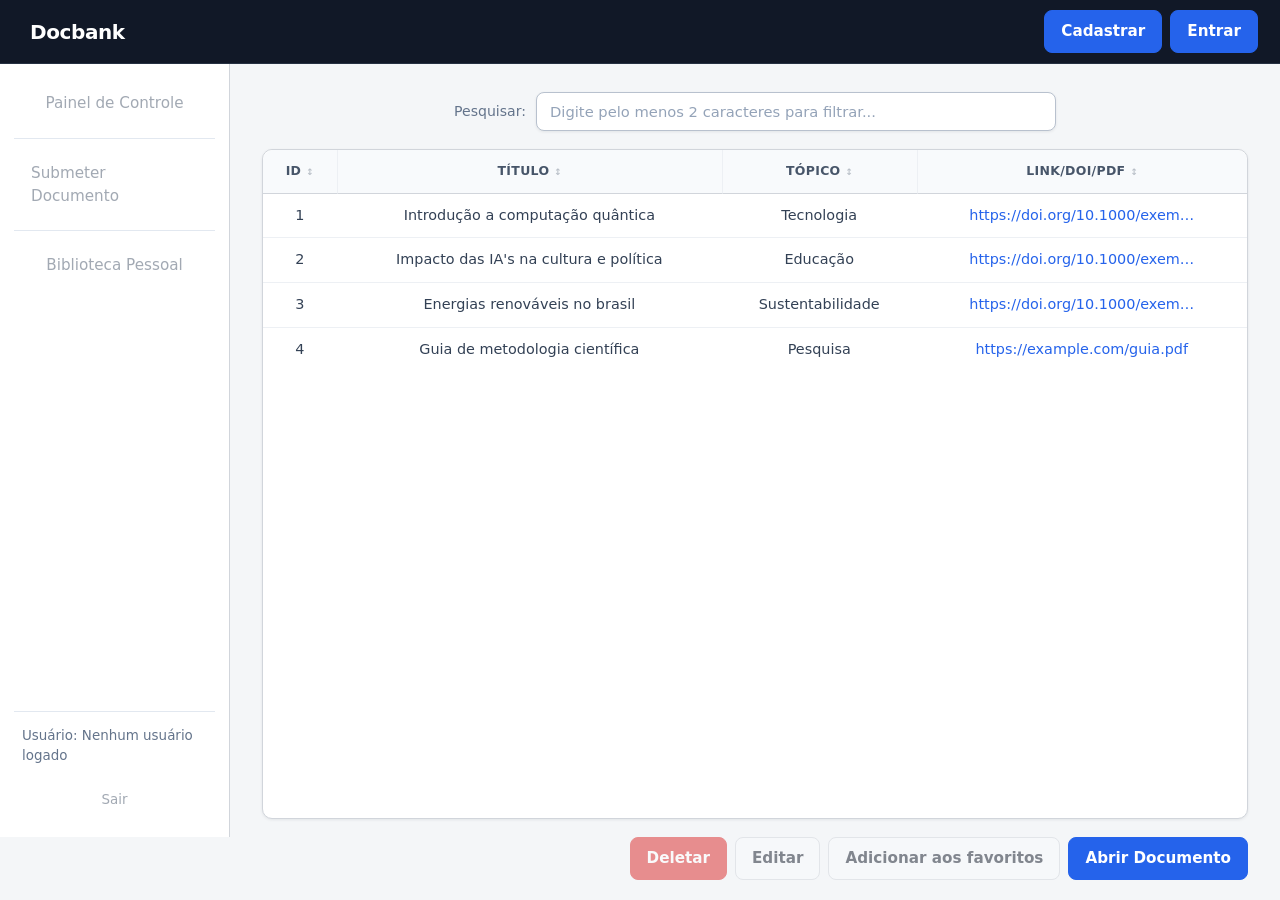
<file: HTML/index.html>
<!DOCTYPE html>
<html lang="pt-BR">

<head>
    <meta charset="UTF-8">
    <meta name="viewport" content="width=device-width, initial-scale=1.0">
    <title>Docbank - Tela Inicial</title>
    <link rel="stylesheet" href="../CSS/style.css">
    <base target="_blank">
</head>

<body>
    <header>
        <div class="logo" title="Docbank">Docbank</div>
        <div class="header-acoes">
            <button id="btn-cadastrar" class="btn-primario" type="button">Cadastrar</button>
            <button id="btn-entrar" class="btn-primario" type="button">Entrar</button>
        </div>
    </header>

    <main>
        <nav class="sidebar">
            <button id="btn-painel" type="button">Painel de Controle</button>
            <hr class="divisor">
            <button id="btn-submeter" type="button">Submeter Documento</button>
            <hr class="divisor">
            <button id="btn-biblioteca" type="button">Biblioteca Pessoal</button>

            <div class="info-usuario" id="info-usuario">Usuário: Nenhum usuário logado</div>
            <button id="btn-sair" type="button">Sair</button>
        </nav>

        <section class="conteudo">
            <div class="barra-pesquisa">
                <label for="pesquisa">Pesquisar:</label>
                <input type="search" id="pesquisa" placeholder="Digite pelo menos 2 caracteres para filtrar..."
                    autocomplete="off">
            </div>

            <div class="tabela-container">
                <table id="tabela-documentos">
                    <thead>
                        <tr>
                            <th>ID</th>
                            <th>Título</th>
                            <th>Tópico</th>
                            <th>LINK/DOI/PDF</th>
                        </tr>
                    </thead>
                    <tbody></tbody>
                </table>
                <p class="msg-vazio" id="msg-vazio" style="display:none;">Nenhum documento encontrado.</p>
            </div>
        </section>
    </main>

    <footer class="acoes-rodape">
        <div class="grupo-acoes">
            <button id="btn-deletar" class="btn-perigo" type="button">Deletar</button>
            <button id="btn-editar" class="btn-secundario" type="button">Editar</button>
            <button id="btn-favoritos" class="btn-secundario" type="button">
                Adicionar aos favoritos
            </button>
            <button id="btn-abrir" class="btn-primario" type="button">Abrir Documento</button>
        </div>
    </footer>

    <div class="modal-fundo" id="modal-fundo">
        <div class="modal">
            <h2 id="modal-titulo">Submeter documento</h2>
            <form id="form-documento" novalidate>
                <input type="hidden" id="campo-id">

                <div class="campo">
                    <label for="inp-titulo">Título</label>
                    <input type="text" id="inp-titulo" maxlength="120">
                    <span class="erro">Informe um título com ao menos 3 caracteres.</span>
                </div>

                <div class="campo">
                    <label for="inp-topico">Tópico</label>
                    <input type="text" id="inp-topico" maxlength="60">
                    <span class="erro">Informe um tópico com ao menos 3 caracteres.</span>
                </div>

                <div class="campo">
                    <label>Tipo de documento:</label>
                    <div class="escolha-tipo">
                        <label><input type="radio" name="tipo-doc" value="link" checked> Link (DOI/URL)</label>
                        <label><input type="radio" name="tipo-doc" value="pdf"> PDF (arquivo local)</label>
                    </div>
                </div>

                <div class="campo" id="campo-link">
                    <label for="inp-link">LINK / DOI</label>
                    <input type="url" id="inp-link" placeholder="https://...">
                    <span class="erro">Informe um link que comece com http:// ou https://.</span>
                </div>

                <div class="campo" id="campo-arquivo" style="display:none;">
                    <label for="inp-arquivo">Arquivo PDF</label>
                    <input type="file" id="inp-arquivo" accept="application/pdf,.pdf">
                    <span class="dica">Apenas arquivos no formato .pdf são suportados.</span>
                    <span class="erro">Selecione um arquivo PDF válido.</span>
                </div>

                <div class="modal-acoes">
                    <button type="button" id="modal-cancelar" class="btn-secundario">Cancelar</button>
                    <button type="submit" class="btn-primario">Salvar</button>
                </div>
            </form>
        </div>
    </div>

    <div class="toast" id="toast" role="status"></div>

    <script src="../JS/dados.js"></script>
    <script src="../JS/script.js"></script>
</body>

</html>
</file>
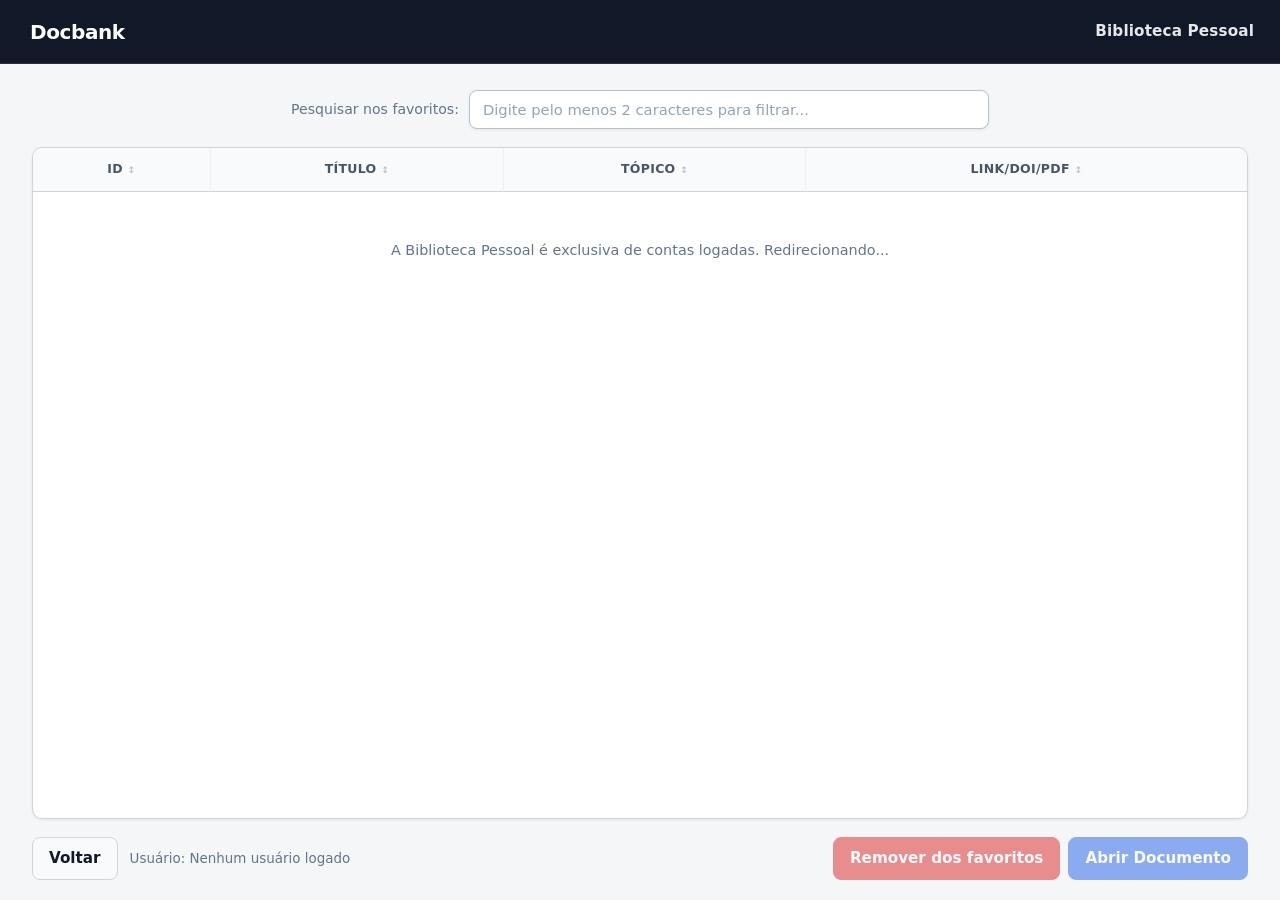
<file: HTML/biblioteca.html>
<!DOCTYPE html>
<html lang="pt-BR">

<head>
    <meta charset="UTF-8">
    <meta name="viewport" content="width=device-width, initial-scale=1.0">
    <title>Docbank - Biblioteca Pessoal</title>
    <link rel="stylesheet" href="../CSS/style.css">
</head>

<body>
    <header>
        <div class="logo" id="logo-docbank" title="Docbank">Docbank</div>
        <div class="titulo-header">Biblioteca Pessoal</div>
    </header>

    <main>
        <section class="conteudo conteudo-biblioteca">
            <div class="barra-pesquisa">
                <label for="pesquisa">Pesquisar nos favoritos:</label>
                <input type="search" id="pesquisa" placeholder="Digite pelo menos 2 caracteres para filtrar..."
                    autocomplete="off">
            </div>

            <div class="tabela-container">
                <table id="tabela-favoritos">
                    <thead>
                        <tr>
                            <th>ID</th>
                            <th>Título</th>
                            <th>Tópico</th>
                            <th>LINK/DOI/PDF</th>
                        </tr>
                    </thead>
                    <tbody></tbody>
                </table>
                <p class="msg-vazio" id="msg-vazio" style="display:none;"></p>
            </div>
        </section>
    </main>

    <footer class="biblioteca-rodape">
        <button id="btn-voltar" class="btn-secundario" type="button">Voltar</button>
        <span class="info-usuario-rodape" id="info-usuario">Usuário: Nenhum usuário logado</span>
        <div class="grupo-acoes">
            <button id="btn-remover" class="btn-perigo" type="button">Remover dos favoritos</button>
            <button id="btn-abrir" class="btn-primario" type="button">Abrir Documento</button>
        </div>
    </footer>

    <div class="toast" id="toast" role="status"></div>

    <script src="../JS/dados.js"></script>
    <script src="../JS/biblioteca.js"></script>
</body>

</html>
</file>
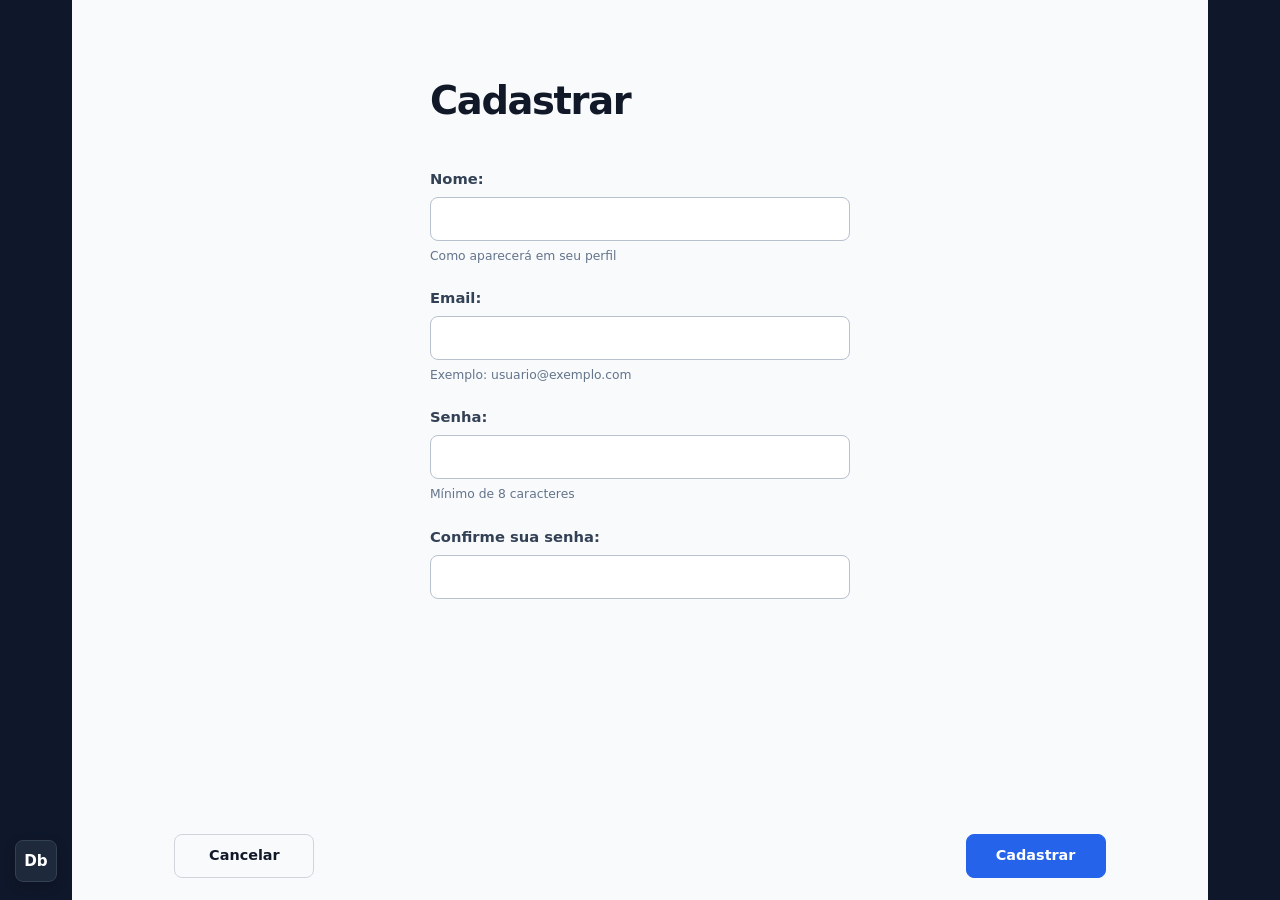
<file: HTML/cadastro.html>
<!DOCTYPE html>
<html lang="pt-BR">

<head>
    <meta charset="UTF-8">
    <meta name="viewport" content="width=device-width, initial-scale=1.0">
    <title>Docbank - Cadastrar</title>
    <link rel="stylesheet" href="../CSS/style.css">
    <base target="_blank">
</head>

<body class="pagina-auth">
    <aside class="barra-lateral">
        <div class="marca" id="logo-db" title="Docbank">Db</div>
    </aside>

    <div class="faixa-branca">
        <h1>Cadastrar</h1>

        <form id="form-cadastro" novalidate>
            <div class="campo">
                <label for="inp-nome">Nome:</label>
                <input type="text" id="inp-nome" maxlength="80" autocomplete="name">
                <span class="dica">Como aparecerá em seu perfil</span>
                <span class="erro">Por favor, preencha todos os campos antes de continuar</span>
            </div>

            <div class="campo">
                <label for="inp-email">Email:</label>
                <input type="email" id="inp-email" maxlength="120" autocomplete="email">
                <span class="dica">Exemplo: usuario@exemplo.com</span>
                <span class="erro">Um email válido é obrigatório (ex: usuario@exemplo.com)</span>
            </div>

            <div class="campo">
                <label for="inp-senha">Senha:</label>
                <input type="password" id="inp-senha" maxlength="60" autocomplete="new-password">
                <span class="dica">Mínimo de 8 caracteres</span>
                <span class="erro">A senha deve ter no mínimo 8 caracteres</span>
            </div>

            <div class="campo">
                <label for="inp-confirma">Confirme sua senha:</label>
                <input type="password" id="inp-confirma" maxlength="60" autocomplete="new-password">
                <span class="erro">Por favor, confirme sua senha</span>
            </div>
        </form>

        <div class="rodape-form">
            <button type="button" id="btn-cancelar" class="btn-secundario">Cancelar</button>
            <button type="submit" form="form-cadastro" class="btn-primario">Cadastrar</button>
        </div>
    </div>

    <aside class="barra-lateral barra-direita"></aside>

    <div class="modal-fundo" id="modal-nivel">
        <div class="modal">
            <h2>Qual o nível de acesso da conta?</h2>
            <div class="opcoes-nivel">
                <button type="button" data-nivel="Administrador">Administrador</button>
                <button type="button" data-nivel="Moderador">Moderador</button>
                <button type="button" data-nivel="Usuario">Usuario</button>
            </div>
            <div class="senha-nivel" id="bloco-senha-nivel">
                <div class="campo">
                    <label for="inp-senha-nivel">Senha de autorização:</label>
                    <input type="password" id="inp-senha-nivel" placeholder="Informe a senha do nível">
                </div>
                <div class="modal-acoes">
                    <button type="button" id="btn-voltar-nivel" class="btn-secundario">Voltar</button>
                    <button type="button" id="btn-confirmar-nivel" class="btn-primario">Confirmar</button>
                </div>
            </div>
            <p class="msg-modal" id="msg-modal-nivel"></p>
        </div>
    </div>

    <div class="modal-fundo" id="modal-cancelamento">
        <div class="modal modal-confirm">
            <h2>Cancelar cadastro</h2>
            <p>Deseja cancelar o cadastro?</p>
            <div class="modal-acoes">
                <button type="button" id="btn-cancelar-nao" class="btn-secundario">Continuar cadastrando</button>
                <button type="button" id="btn-cancelar-sim" class="btn-perigo">Cancelar cadastro</button>
            </div>
        </div>
    </div>

    <div class="toast" id="toast" role="status"></div>

    <script src="../JS/cadastro.js"></script>
</body>

</html>
</file>
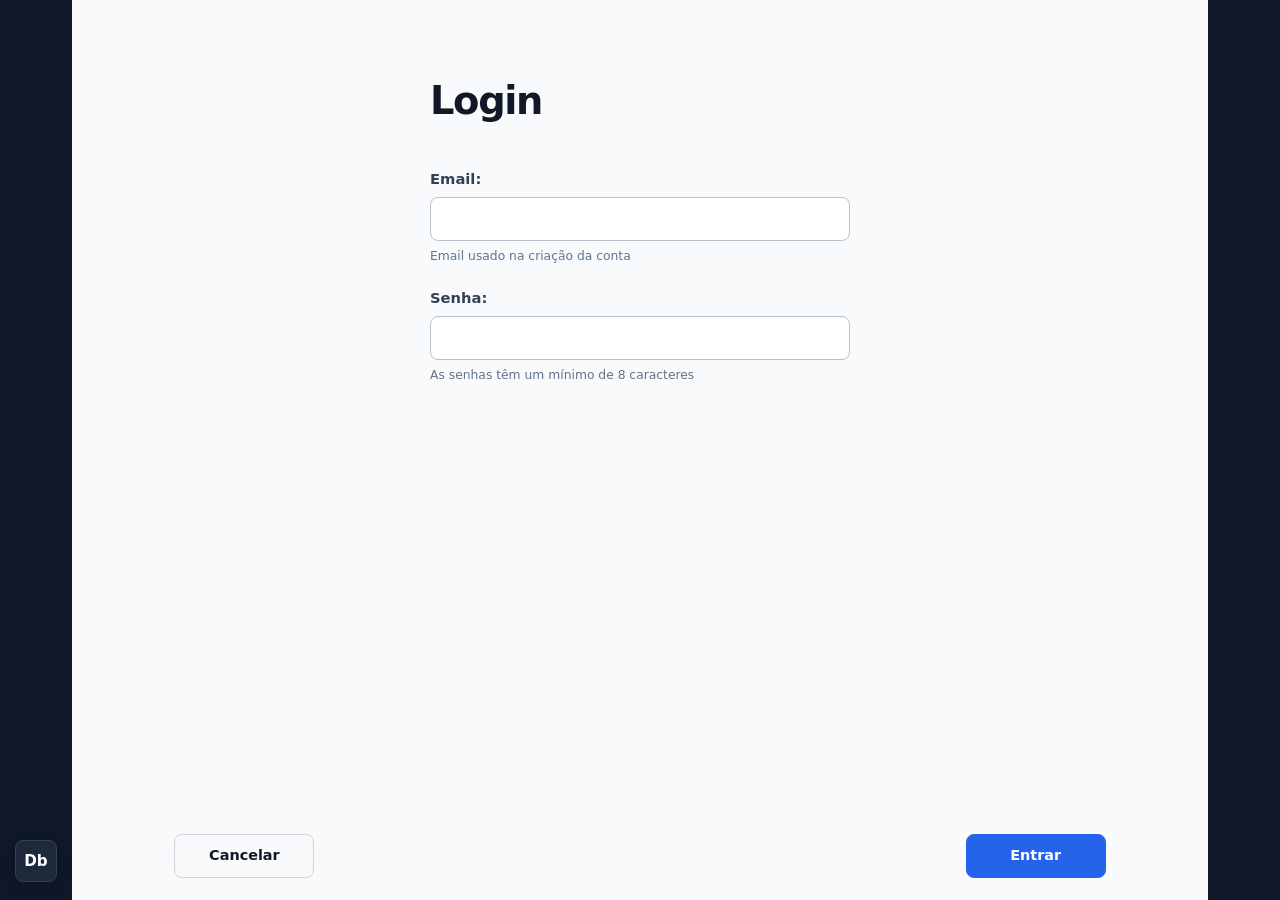
<file: HTML/login.html>
<!DOCTYPE html>
<html lang="pt-BR">

<head>
    <meta charset="UTF-8">
    <meta name="viewport" content="width=device-width, initial-scale=1.0">
    <title>Docbank - Login</title>
    <link rel="stylesheet" href="../CSS/style.css">
</head>

<body class="pagina-auth">
    <aside class="barra-lateral">
        <div class="marca" id="logo-db" title="Docbank">Db</div>
    </aside>

    <div class="faixa-branca">
        <h1>Login</h1>

        <form id="form-login" novalidate>
            <div class="campo">
                <label for="inp-email">Email:</label>
                <input type="email" id="inp-email" maxlength="120" autocomplete="email">
                <span class="dica">Email usado na criação da conta</span>
                <span class="erro">Informe o email da sua conta</span>
            </div>

            <div class="campo">
                <label for="inp-senha">Senha:</label>
                <input type="password" id="inp-senha" maxlength="60" autocomplete="current-password">
                <span class="dica">As senhas têm um mínimo de 8 caracteres</span>
                <span class="erro">Informe sua senha</span>
            </div>
        </form>

        <div class="rodape-form">
            <button type="button" id="btn-cancelar" class="btn-secundario">Cancelar</button>
            <button type="submit" form="form-login" class="btn-primario">Entrar</button>
        </div>
    </div>

    <aside class="barra-lateral barra-direita"></aside>

    <div class="toast" id="toast" role="status"></div>

    <script src="../JS/login.js"></script>
</body>

</html>
</file>
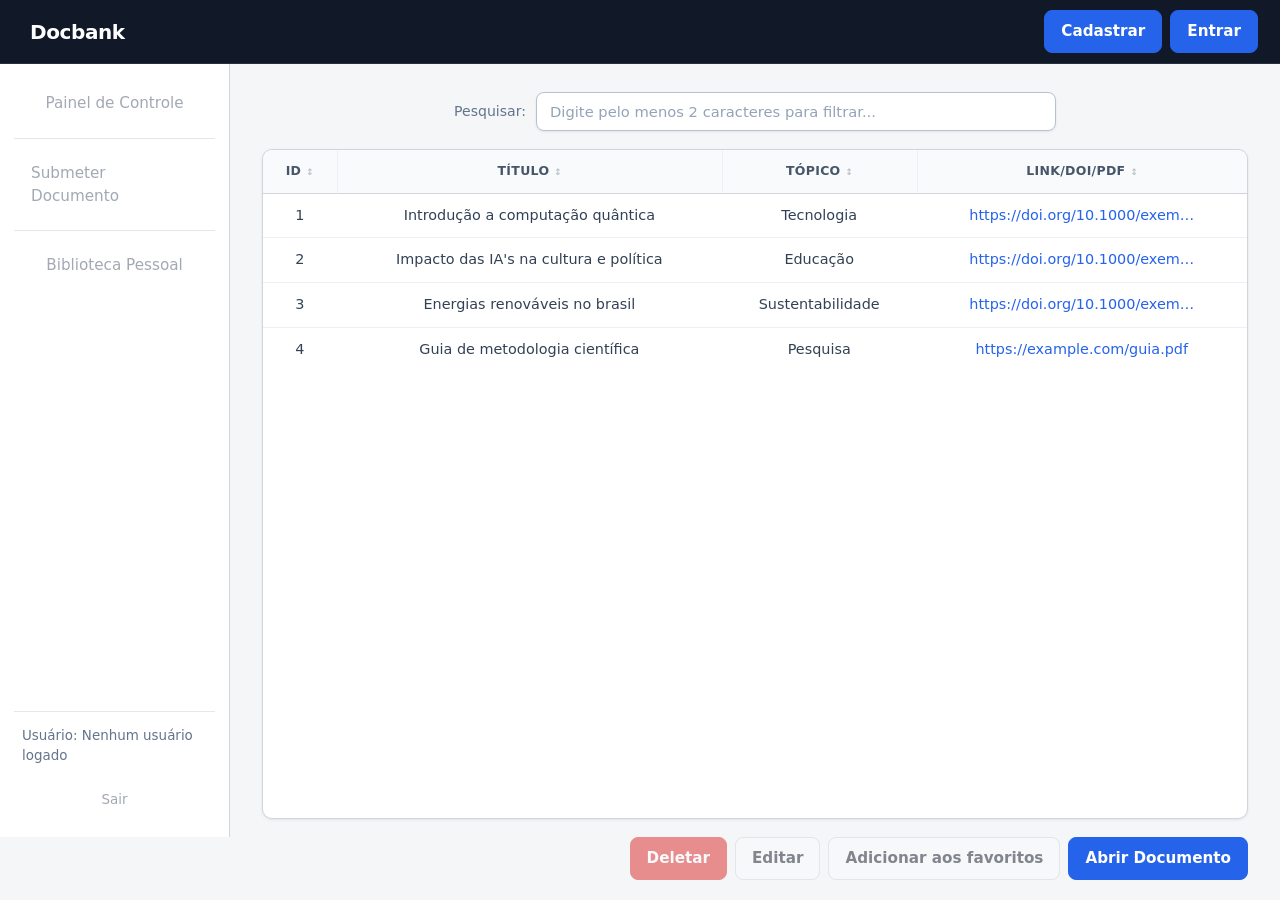
<file: HTML/painel.html>
<!DOCTYPE html>
<html lang="pt-BR">

<head>
    <meta charset="UTF-8">
    <meta name="viewport" content="width=device-width, initial-scale=1.0">
    <title>Docbank - Painel de Controle</title>
    <link rel="stylesheet" href="../CSS/style.css">
</head>

<body>
    <header>
        <div class="logo" id="logo-docbank" title="Docbank">Docbank</div>
        <div class="titulo-header">Painel de Controle</div>
    </header>

    <main>
        <section class="conteudo conteudo-painel">
            <h2 class="titulo-secao">Arquivos na espera de aprovação</h2>

            <div class="tabela-container">
                <table id="tabela-pendentes">
                    <thead>
                        <tr>
                            <th>ID</th>
                            <th>Título</th>
                            <th>Tópico</th>
                            <th>LINK/DOI/PDF</th>
                        </tr>
                    </thead>
                    <tbody></tbody>
                </table>
                <p class="msg-vazio" id="msg-vazio" style="display:none;"></p>
            </div>
        </section>
    </main>

    <footer class="biblioteca-rodape">
        <button id="btn-voltar" class="btn-secundario" type="button">Voltar</button>
        <button id="btn-admin" class="btn-secundario" type="button">Sessão do Admin.</button>
        <div class="grupo-acoes">
            <button id="btn-rejeitar" class="btn-perigo" type="button">Rejeitar Documento</button>
            <button id="btn-aprovar" class="btn-sucesso" type="button">Aprovar Documento</button>
            <button id="btn-abrir" class="btn-primario" type="button">Abrir Documento</button>
        </div>
    </footer>

    <div class="modal-fundo" id="modal-admin">
        <div class="modal modal-largo">
            <h2>Sessão do Administrador</h2>

            <div class="tabela-container tabela-admin">
                <table id="tabela-usuarios">
                    <thead>
                        <tr>
                            <th>ID</th>
                            <th>Usuário</th>
                            <th>Status</th>
                        </tr>
                    </thead>
                    <tbody></tbody>
                </table>
                <p class="msg-vazio" id="msg-vazio-usuarios" style="display:none;">Nenhum usuário cadastrado.</p>
            </div>

            <div class="modal-acoes modal-acoes-admin">
                <button type="button" id="btn-fechar-admin" class="btn-secundario">Fechar</button>
                <div class="grupo-acoes">
                    <button type="button" id="btn-deletar-usuario" class="btn-perigo">Deletar</button>
                    <button type="button" id="btn-suspender-usuario" class="btn-perigo">Suspender</button>
                    <button type="button" id="btn-alterar-cargo" class="btn-secundario">Alterar Cargo</button>
                </div>
            </div>
        </div>
    </div>

    <div class="modal-fundo" id="modal-confirm">
        <div class="modal modal-confirm">
            <h2 id="confirm-titulo">Confirmar ação</h2>
            <p id="confirm-texto">Deseja continuar?</p>
            <div class="modal-acoes">
                <button type="button" id="confirm-nao" class="btn-secundario">Não</button>
                <button type="button" id="confirm-sim" class="btn-perigo">Sim</button>
            </div>
        </div>
    </div>

    <div class="modal-fundo" id="modal-cargo">
        <div class="modal">
            <h2>Alterar cargo do usuário</h2>
            <div class="opcoes-nivel">
                <button type="button" data-cargo="Usuario">Usuario</button>
                <button type="button" data-cargo="Moderador">Moderador</button>
                <button type="button" data-cargo="Administrador">Administrador</button>
            </div>
            <div class="modal-acoes">
                <button type="button" id="btn-cancelar-cargo" class="btn-secundario">Cancelar</button>
            </div>
        </div>
    </div>

    <div class="toast" id="toast" role="status"></div>

    <script src="../JS/dados.js"></script>
    <script src="../JS/painel.js"></script>
</body>

</html>
</file>
<file: CSS/style.css>
:root {
    --cor-fundo: #f4f6f8;
    --cor-superficie: #ffffff;

    --cor-cabecalho: #111827;
    --cor-sidebar: #ffffff;

    --cor-borda: #d1d5db;
    --cor-borda-forte: #b8c1ce;

    --cor-texto: #111827;
    --cor-texto-suave: #64748b;
    --cor-texto-fraco: #94a3b8;

    --cor-primaria: #2563eb;
    --cor-primaria-hover: #1d4ed8;
    --cor-primaria-suave: #eff6ff;

    --cor-sucesso: #15803d;
    --cor-sucesso-hover: #166534;
    --cor-sucesso-fundo: #dcfce7;

    --cor-perigo: #dc2626;
    --cor-perigo-hover: #b91c1c;
    --cor-perigo-fundo: #fee2e2;
    --cor-perigo-suave: #fef2f2;

    --cor-aviso: #b45309;
    --cor-aviso-fundo: #fef3c7;

    --cor-info: #0369a1;
    --cor-info-fundo: #e0f2fe;

    --branco: #ffffff;

    --raio: 8px;
    --raio-sm: 6px;
    --raio-md: 8px;
    --raio-lg: 10px;

    --sombra-sm: 0 1px 3px rgba(15, 23, 42, .08);
    --sombra-md: 0 10px 30px rgba(15, 23, 42, .14);

    --transicao: 150ms ease;
}

* {
    margin: 0;
    padding: 0;
    box-sizing: border-box;
    font-family:
        Inter,
        ui-sans-serif,
        system-ui,
        -apple-system,
        BlinkMacSystemFont,
        "Segoe UI",
        Roboto,
        Helvetica,
        Arial,
        sans-serif;
}

html {
    font-size: 16px;
}

body {
    min-height: 100vh;
    display: flex;
    flex-direction: column;

    background: var(--cor-fundo);
    color: var(--cor-texto);

    line-height: 1.5;
}

header {
    min-height: 64px;

    display: flex;
    align-items: center;
    justify-content: space-between;

    padding: 10px 22px;
    gap: 16px;

    background: var(--cor-cabecalho);
    border-bottom: 1px solid #263142;
}

.logo {
    padding: 5px 8px;

    background: transparent;
    color: var(--branco);

    border-radius: var(--raio-sm);

    font-size: 1.25rem;
    font-weight: 700;
    letter-spacing: -0.02em;

    cursor: pointer;
    user-select: none;

    transition:
        background var(--transicao),
        color var(--transicao);
}

.logo:hover {
    background: rgba(255, 255, 255, .08);
}

.titulo-header {
    margin-right: 4px;

    color: #e5e7eb;

    font-size: .95rem;
    font-weight: 600;
    letter-spacing: .01em;
}

.header-acoes {
    display: flex;
    align-items: center;
    gap: 8px;
}

.titulo-secao {
    margin-bottom: 18px;
    color: var(--cor-texto);
    font-size: 1.5rem;
    font-weight: 650;
    letter-spacing: -.02em;
    text-align: center;
}

button {
    display: inline-flex;
    align-items: center;
    justify-content: center;
    gap: 6px;
    min-height: 40px;
    padding: 9px 16px;
    background: var(--cor-superficie);
    color: var(--cor-texto);
    border: 1px solid var(--cor-borda);
    border-radius: var(--raio);
    font: inherit;
    font-size: .95rem;
    font-weight: 600;
    cursor: pointer;
    transition:
        background-color var(--transicao),
        border-color var(--transicao),
        color var(--transicao),
        transform .1s ease;
}

button:hover:not(:disabled) {
    background: #f8fafc;
}

button:active:not(:disabled) {
    transform: translateY(1px);
}

button:disabled {
    opacity: .5;
    cursor: not-allowed;
}

.btn-primario {
    background: var(--cor-primaria);
    border-color: var(--cor-primaria);
    color: var(--branco);
}

.btn-primario:hover:not(:disabled) {
    background: var(--cor-primaria-hover);
    border-color: var(--cor-primaria-hover);
    color: var(--branco);
}

.btn-sucesso {
    background: var(--cor-sucesso);
    border-color: var(--cor-sucesso);
    color: var(--branco);
}

.btn-sucesso:hover:not(:disabled) {
    background: var(--cor-sucesso-hover);
    border-color: var(--cor-sucesso-hover);
    color: var(--branco);
}

.btn-perigo {
    background: var(--cor-perigo);
    border-color: var(--cor-perigo);
    color: var(--branco);
}

.btn-perigo:hover:not(:disabled) {
    background: var(--cor-perigo-hover);
    border-color: var(--cor-perigo-hover);
    color: var(--branco);
}

.btn-secundario {
    background: #f8fafc;
    border-color: var(--cor-borda);
    color: var(--cor-texto);
}

main {
    flex: 1;

    display: flex;

    min-height: 0;
}

nav.sidebar {
    width: 230px;
    flex-shrink: 0;

    display: flex;
    flex-direction: column;

    gap: 8px;
    padding: 18px 14px;

    background: var(--cor-sidebar);

    border-right: 1px solid var(--cor-borda);
}

nav.sidebar button {
    width: 100%;

    background: transparent;
    color: #475569;

    border-color: transparent;
    box-shadow: none;

    font-weight: 500;
    text-align: left;
}

nav.sidebar button:hover:not(:disabled) {
    background: #f1f5f9;
    border-color: #e2e8f0;
    color: var(--cor-texto);
}

.divisor {
    width: 100%;

    margin: 5px 0;

    border: 0;
    border-top: 1px solid #e2e8f0;
}

.info-usuario {
    width: 100%;

    margin-top: auto;
    padding: 14px 8px 8px;

    color: var(--cor-texto-suave);

    border-top: 1px solid #e2e8f0;

    font-size: .84rem;
    font-weight: 500;
    line-height: 1.45;

    overflow-wrap: anywhere;
}

nav.sidebar .info-usuario+#btn-sair {
    width: 100%;
    flex: 0 0 auto;
    align-self: stretch;

    min-height: 36px;
    padding: 8px 10px;

    background: transparent;
    color: #475569;

    border-color: transparent;
    box-shadow: none;

    font-size: .84rem;
    font-weight: 500;

    text-align: left;
}

nav.sidebar .info-usuario+#btn-sair:hover:not(:disabled) {
    background: var(--cor-perigo-suave);
    border-color: #fecaca;
    color: var(--cor-perigo);
}

.conteudo {
    flex: 1;
    min-width: 0;

    display: flex;
    flex-direction: column;

    gap: 18px;
    padding: 28px 32px 18px;
}

.conteudo-biblioteca,
.conteudo-painel {
    padding-top: 26px;
}

.barra-pesquisa {
    display: flex;
    align-items: center;
    justify-content: center;

    gap: 10px;
    flex-wrap: wrap;
}

.barra-pesquisa label {
    color: var(--cor-texto-suave);

    font-size: .88rem;
    font-weight: 500;
}

.barra-pesquisa input {
    width: min(60%, 520px);

    padding: 10px 13px;

    background: var(--cor-superficie);
    color: var(--cor-texto);

    border: 1px solid var(--cor-borda-forte);
    border-radius: var(--raio-md);

    font-size: .92rem;

    box-shadow: var(--sombra-sm);

    transition:
        border-color var(--transicao),
        box-shadow var(--transicao);
}

.barra-pesquisa input:hover {
    border-color: #aeb8c6;
}

.barra-pesquisa input:focus {
    outline: none;

    border-color: var(--cor-primaria);

    box-shadow:
        0 0 0 3px rgba(37, 99, 235, .12);
}

.barra-pesquisa input::placeholder {
    color: var(--cor-texto-fraco);
}

.tabela-container {
    flex: 1;

    min-height: 300px;

    overflow: auto;

    background: var(--cor-superficie);

    border: 1px solid var(--cor-borda);
    border-radius: var(--raio-lg);

    box-shadow: var(--sombra-sm);
}

table {
    width: 100%;

    border-collapse: separate;
    border-spacing: 0;

    font-size: .9rem;
}

thead th {
    position: sticky;
    top: 0;

    padding: 12px 14px;

    background: #f8fafc;
    color: #475569;

    border-bottom: 1px solid var(--cor-borda);

    font-size: .78rem;
    font-weight: 700;
    letter-spacing: .025em;
    text-align: center;
    text-transform: uppercase;

    cursor: pointer;
    user-select: none;
    white-space: nowrap;
}

thead th:first-child {
    border-top-left-radius: var(--raio-lg);
}

thead th:last-child {
    border-top-right-radius: var(--raio-lg);
}

thead th+th {
    border-left: 1px solid #edf0f4;
}

thead th:hover {
    background: #f1f5f9;
}

thead th .seta-ord {
    margin-left: 5px;

    font-size: .72em;
    opacity: .35;
}

thead th.ordenado {
    background: #eff6ff;
    color: #1d4ed8;
}

thead th.ordenado .seta-ord {
    opacity: 1;
}

tbody td {
    padding: 11px 14px;

    color: #334155;

    border-bottom: 1px solid #edf0f4;

    text-align: center;
    vertical-align: middle;
}

tbody tr {
    cursor: pointer;

    transition:
        background var(--transicao);
}

tbody tr:hover {
    background: #f8fafc;
}

tbody tr:last-child td {
    border-bottom: 0;
}

tbody tr.selecionada {
    background: var(--cor-primaria-suave);
}

tbody tr.selecionada td {
    color: #1e40af;
}

td a {
    color: var(--cor-primaria);

    font-weight: 500;
    text-decoration: none;
}

td a:hover {
    text-decoration: underline;
}

.msg-vazio {
    padding: 48px 20px;

    color: var(--cor-texto-suave);

    font-size: .9rem;
    text-align: center;
}

footer.acoes-rodape,
footer.biblioteca-rodape {
    display: flex;
    align-items: center;

    gap: 12px;

    padding: 0 32px 20px;
}

footer.acoes-rodape {
    flex-wrap: wrap;
}

footer.biblioteca-rodape {
    justify-content: flex-start;
    flex-wrap: nowrap;

    width: 100%;
}

footer.biblioteca-rodape>button {
    flex: 0 0 auto;
}

.grupo-acoes {
    display: flex;
    align-items: center;

    gap: 8px;

    margin-left: auto;

    flex-wrap: wrap;
}

footer.biblioteca-rodape .grupo-acoes {
    flex: 0 0 auto;
}

footer.acoes-rodape button,
footer.biblioteca-rodape button {
    white-space: nowrap;
}

.info-usuario-rodape {
    flex: 0 1 auto;

    max-width: 280px;

    color: var(--cor-texto-suave);

    font-size: .84rem;

    white-space: nowrap;
    overflow: hidden;
    text-overflow: ellipsis;
}

.modal-fundo {
    position: fixed;
    inset: 0;

    z-index: 100;

    display: none;
    align-items: center;
    justify-content: center;

    padding: 20px;

    background: rgba(15, 23, 42, .55);

    backdrop-filter: blur(2px);
}

.modal-fundo.aberto {
    display: flex;
}

.modal {
    width: min(440px, 100%);
    max-height: calc(100vh - 40px);

    overflow: auto;

    padding: 24px;

    background: var(--cor-superficie);

    border: 1px solid var(--cor-borda);
    border-radius: 12px;

    box-shadow: var(--sombra-md);
}

.modal-largo {
    width: min(700px, 100%);
}

.modal h2 {
    margin-bottom: 20px;

    color: var(--cor-texto);

    font-size: 1.2rem;
    font-weight: 650;
    letter-spacing: -.01em;
}

.modal-acoes {
    display: flex;
    align-items: center;
    justify-content: flex-end;

    gap: 8px;
    margin-top: 20px;
    padding-top: 16px;

    border-top: 1px solid #edf0f4;
}

.modal-acoes-admin {
    align-items: center;
    justify-content: space-between;
    gap: 12px;
    flex-wrap: nowrap;
}

.modal-acoes-admin .grupo-acoes {
    gap: 8px;
    margin-left: auto;
    flex-wrap: nowrap;
}

.modal-confirm p {
    color: #475569;

    font-size: .92rem;
    line-height: 1.6;
}

.campo {
    display: flex;
    flex-direction: column;

    gap: 6px;
    margin-bottom: 16px;
}

.campo label {
    color: #374151;

    font-size: .84rem;
    font-weight: 600;
}

.campo input {
    width: 100%;
    padding: 10px 12px;
    background: var(--branco);
    color: var(--cor-texto);
    border: 1px solid var(--cor-borda-forte);
    border-radius: var(--raio-md);
    font-size: .92rem;
    transition:
        border-color var(--transicao),
        box-shadow var(--transicao);
}

.campo input:hover {
    border-color: #aeb8c6;
}

.campo input:focus {
    outline: none;
    border-color: var(--cor-primaria);
    box-shadow:
        0 0 0 3px rgba(37, 99, 235, .12);
}

.campo input::placeholder {
    color: var(--cor-texto-fraco);
}

.campo .dica {
    color: var(--cor-texto-suave);

    font-size: .76rem;
    line-height: 1.4;
}

.campo .erro {
    display: none;

    color: var(--cor-perigo);

    font-size: .77rem;
    line-height: 1.4;
}

.campo.invalido input {
    background: #fffafa;
    border-color: #ef4444;
    box-shadow:
        0 0 0 3px rgba(220, 38, 38, .08);
}

.campo.invalido .erro {
    display: block;
}

.escolha-tipo {
    display: flex;
    align-items: stretch;
    justify-content: flex-start;

    gap: 10px;
    margin-top: 4px;

    flex-wrap: wrap;
}

.escolha-tipo label {
    flex: 0 0 auto;

    display: inline-flex;
    align-items: center;

    gap: 8px;
    padding: 9px 12px;

    background: #f8fafc;
    color: #475569;

    border: 1px solid var(--cor-borda);
    border-radius: var(--raio-md);

    font-size: .88rem;
    font-weight: 500;

    cursor: pointer;

    transition:
        background var(--transicao),
        border-color var(--transicao),
        color var(--transicao);
}

.escolha-tipo label:hover {
    background: #f1f5f9;
    border-color: #aeb8c6;
}

.escolha-tipo label:has(input:checked) {
    background: var(--cor-primaria-suave);
    border-color: #93c5fd;
    color: #1d4ed8;
}

.escolha-tipo input[type="radio"] {
    appearance: none;

    flex: 0 0 auto;

    width: 16px;
    height: 16px;
    margin: 0;

    display: grid;
    place-content: center;

    border: 1px solid #aeb8c6;
    border-radius: 50%;

    cursor: pointer;
}

.escolha-tipo input[type="radio"]::before {
    content: "";

    width: 8px;
    height: 8px;

    background: var(--cor-primaria);

    border-radius: 50%;

    transform: scale(0);

    transition: transform var(--transicao);
}

.escolha-tipo input[type="radio"]:checked {
    border-color: var(--cor-primaria);
}

.escolha-tipo input[type="radio"]:checked::before {
    transform: scale(1);
}

input[type="file"] {
    padding: 8px;

    background: #f8fafc;
    color: var(--cor-texto-suave);

    border: 1px dashed #b8c1ce;
    border-radius: var(--raio-md);

    cursor: pointer;
}

input[type="file"]:hover {
    background: var(--cor-primaria-suave);
    border-color: var(--cor-primaria);
}

input[type="file"]::file-selector-button {
    margin-right: 10px;
    padding: 6px 10px;

    background: var(--branco);
    color: var(--cor-texto);

    border: 1px solid var(--cor-borda-forte);
    border-radius: 6px;

    font-size: .8rem;

    cursor: pointer;
}

.campo.invalido input[type="file"] {
    border-color: #ef4444;
}

.modal .opcoes-nivel {
    display: flex;
    flex-direction: column;

    gap: 8px;
    margin: 12px 0 6px;
}

.modal .opcoes-nivel button {
    width: 100%;

    padding: 11px 13px;

    box-shadow: none;

    text-align: left;
}

.modal .senha-nivel {
    display: none;

    margin-top: 14px;
}

.modal .senha-nivel.visivel {
    display: block;
}

.modal .msg-modal {
    min-height: 1.2em;
    margin-top: 8px;

    color: var(--cor-perigo);

    font-size: .8rem;
}

.tabela-admin {
    min-height: 180px;
    max-height: 320px;

    margin-bottom: 14px;
}

.status {
    display: inline-flex;
    align-items: center;
    justify-content: center;

    min-width: 88px;

    padding: 4px 9px;

    border: 1px solid transparent;
    border-radius: 999px;

    font-size: .78rem;
    font-weight: 700;
    line-height: 1.2;

    white-space: nowrap;
}

.status-normal {
    color: var(--cor-info);
    background: var(--cor-info-fundo);
    border-color: #7dd3fc;
}

.status-suspenso {
    color: var(--cor-perigo);
    background: var(--cor-perigo-fundo);
    border-color: #fca5a5;
}

.toast {
    position: fixed;
    left: 50%;
    bottom: 22px;

    z-index: 200;

    padding: 11px 16px;

    background: #1f2937;
    color: var(--branco);

    border: 1px solid rgba(255, 255, 255, .08);
    border-radius: 8px;

    box-shadow:
        0 8px 24px rgba(15, 23, 42, .18);

    font-size: .87rem;

    opacity: 0;
    pointer-events: none;

    transform:
        translateX(-50%) translateY(18px);

    transition:
        opacity 180ms ease,
        transform 180ms ease;
}

.toast.visivel {
    opacity: 1;

    transform:
        translateX(-50%) translateY(0);
}

.toast.erro {
    background: #991b1b;
}

body.pagina-auth {
    flex-direction: row;

    min-height: 100vh;

    background: #0f172a;
}

.pagina-auth .barra-lateral {
    width: 72px;
    flex: 0 0 72px;

    position: relative;

    background: #0f172a;
}

.pagina-auth .barra-lateral.barra-direita {
    background: #0f172a;
    border: 0;
}

.pagina-auth .faixa-branca {
    flex: 1;

    display: flex;
    flex-direction: column;
    align-items: center;

    position: relative;

    padding:
        clamp(42px, 8vh, 80px) 32px 110px;

    background: #f8fafc;

    overflow: auto;
}

.pagina-auth h1 {
    width: min(420px, 100%);

    align-self: center;

    margin:
        0 auto 38px;

    padding: 0;

    color: #111827;

    font-size: clamp(2rem, 3vw, 2.6rem);
    font-weight: 650;
    letter-spacing: -.035em;

    text-align: left;
}

.pagina-auth form {
    width: min(420px, 100%);

    display: flex;
    flex-direction: column;

    gap: 22px;

    margin:
        0 auto;
}

.pagina-auth .campo {
    margin-bottom: 0;

    gap: 7px;
}

.pagina-auth .campo label {
    color: #334155;

    font-size: .92rem;
    font-weight: 600;
}

.pagina-auth .campo input {
    padding: 12px 13px;

    background: #ffffff;

    font-size: .95rem;
}

.pagina-auth .campo .dica {
    color: #64748b;

    font-size: .77rem;
}

.pagina-auth .campo .erro {
    font-size: .78rem;
}

.pagina-auth .marca {
    position: absolute;
    left: 50%;
    bottom: 18px;

    display: flex;
    align-items: center;
    justify-content: center;

    width: 42px;
    height: 42px;

    transform: translateX(-50%);

    background: #1e293b;
    color: #ffffff;

    border: 1px solid #334155;
    border-radius: 8px;

    font-size: .95rem;
    font-weight: 700;

    cursor: pointer;
    user-select: none;

    box-shadow:
        0 4px 12px rgba(0, 0, 0, .18);

    transition:
        background var(--transicao),
        border-color var(--transicao);
}

.pagina-auth .marca:hover {
    background: #334155;
    border-color: #475569;
}

.pagina-auth .rodape-form {
    position: absolute;

    left: clamp(28px, 8vw, 110px);
    right: clamp(28px, 8vw, 110px);
    bottom: 22px;

    display: flex;
    align-items: center;
    justify-content: space-between;

    gap: 12px;
}

.pagina-auth .rodape-form button {
    min-width: 140px;

    padding: 10px 18px;

    font-size: .9rem;
}

@media (max-width: 900px) {
    nav.sidebar {
        width: 200px;
    }

    .conteudo {
        padding-left: 22px;
        padding-right: 22px;
    }

    footer.acoes-rodape,
    footer.biblioteca-rodape {
        padding-left: 22px;
        padding-right: 22px;
    }

    .barra-pesquisa input {
        width: min(100%, 460px);
    }
}

@media (max-width: 800px) {
    main {
        flex-direction: column;
    }

    nav.sidebar {
        width: 100%;

        flex-direction: row;
        flex-wrap: wrap;

        padding: 10px;
    }

    nav.sidebar button {
        width: auto;
        flex: 1 1 180px;

        text-align: center;
    }

    nav.sidebar .info-usuario {
        width: 100%;

        margin-top: 4px;

        border-top: 1px solid #e2e8f0;

        text-align: left;
    }

    nav.sidebar .info-usuario+#btn-sair {
        width: 100%;
        flex: 0 0 auto;

        text-align: center;
    }

    .conteudo {
        padding: 20px 16px 16px;
    }

    footer.acoes-rodape,
    footer.biblioteca-rodape {
        gap: 8px 12px;

        padding:
            0 16px 16px;
    }

    footer.biblioteca-rodape {
        flex-wrap: wrap;
    }

    footer.biblioteca-rodape .info-usuario-rodape {
        order: 3;

        width: 100%;
        max-width: none;

        white-space: normal;
    }

    footer.biblioteca-rodape .grupo-acoes,
    footer.acoes-rodape .grupo-acoes {
        width: 100%;

        margin-left: 0;

        order: 4;
    }

    footer.biblioteca-rodape .grupo-acoes button,
    footer.acoes-rodape .grupo-acoes button {
        flex: 1 1 0;
    }
}

@media (max-width: 600px) {
    body.pagina-auth {
        background: #f8fafc;
    }

    .pagina-auth .barra-lateral {
        width: 18px;
        flex-basis: 18px;
    }

    .pagina-auth .barra-lateral.barra-direita {
        display: none;
    }

    .pagina-auth .faixa-branca {
        padding:
            40px 24px 105px;
    }

    .pagina-auth h1 {
        width: min(420px, 100%);

        align-self: flex-start;

        margin-bottom: 30px;

        font-size: 2rem;

        text-align: left;
    }

    .pagina-auth form {
        width: 100%;

        gap: 18px;
    }

    .pagina-auth .rodape-form {
        left: 24px;
        right: 24px;
        bottom: 18px;

        flex-direction: row;
    }

    .pagina-auth .rodape-form button {
        min-width: 0;

        flex: 1;
    }

    .pagina-auth .marca {
        display: none;
    }

    .modal-fundo {
        padding: 12px;
    }

    .modal {
        padding: 20px;

        border-radius: 10px;
    }
}

@media (max-width: 430px) {
    header {
        padding: 9px 12px;
    }

    .logo {
        font-size: 1.1rem;
    }

    .titulo-header {
        font-size: .82rem;
    }

    .header-acoes {
        gap: 5px;
    }

    .header-acoes button {
        padding: 8px 10px;

        font-size: .82rem;
    }

    .barra-pesquisa {
        flex-direction: column;
        align-items: stretch;
    }

    .barra-pesquisa input {
        width: 100%;
    }

    footer.acoes-rodape,
    footer.biblioteca-rodape {
        padding-left: 12px;
        padding-right: 12px;
    }

    .pagina-auth .faixa-branca {
        padding:
            32px 18px 100px;
    }

    .pagina-auth .rodape-form {
        left: 18px;
        right: 18px;
    }
}
</file>
